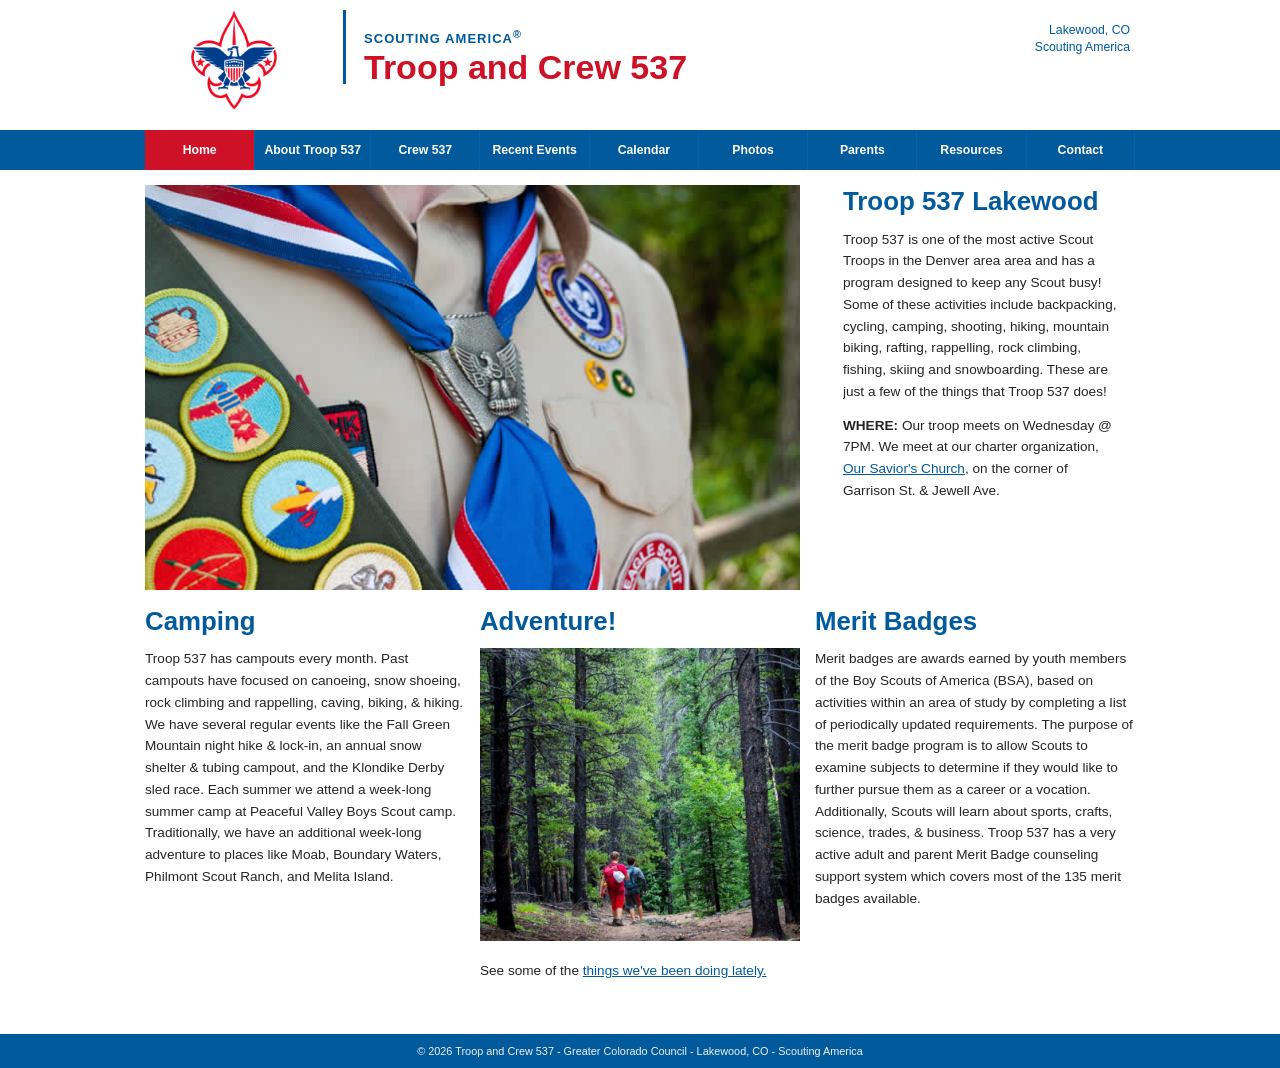
<file: docs/index.html>
<!DOCTYPE html>
<html lang="en">
<head>
  <meta charset="UTF-8">
  <meta name="viewport" content="width=device-width, initial-scale=1.0">
  <meta name="description" content="Troop and Crew 537 is one of the most active Scout troops in the Denver area, based in Lakewood, CO. We meet Wednesdays at 7PM. Join us for camping, backpacking, rock climbing, and more!">
  <title>Troop and Crew 537 | Lakewood, CO</title>
  <link rel="icon" href="favicon.ico">
  <link rel="stylesheet" href="style.css">
</head>
<body>

<div id="page-header-placeholder"></div>
<div id="main-navigation-placeholder"></div>

<div id="wrapper">
  <div id="front-pic">
    <img id="front-image" src="images/front-pic.jpg" alt="Boy Scouts of America">
  </div>

  <div id="content">
    <h1>Troop 537 Lakewood</h1>
    <p>Troop 537 is one of the most active Scout Troops in the Denver area area and has a program designed to keep any Scout busy! Some of these activities include backpacking, cycling, camping, shooting, hiking, mountain biking, rafting, rappelling, rock climbing, fishing, skiing and snowboarding. These are just a few of the things that Troop 537 does!</p>
    <p><strong>WHERE:</strong> Our troop meets on Wednesday @ 7PM. We meet at our charter organization, <a href="https://www.google.com/maps/place/Our+Saviour's+Corner+of+Hope/@39.6816702,-105.1033748,17z" target="_blank">Our Savior's Church</a>, on the corner of Garrison St. &amp; Jewell Ave.</p>
  </div>

  <div id="sidebar">
    <div class="widget">
      <img src="images/IMG_0883-300x234.jpg" alt="">
    </div>
    <div class="widget">
      <form class="search-form" action="#" method="get">
        <input type="search" placeholder="Search for:">
      </form>
    </div>
    <div class="widget">
      <img class="prepared-img" src="images/prepared_standard_rev.gif" alt="Do Your Best!">
    </div>
  </div>

  <div id="front-bottom">
    <div class="content-third">
      <h1>Camping</h1>
      <p>Troop 537 has campouts every month. Past campouts have focused on canoeing, snow shoeing, rock climbing and rappelling, caving, biking, &amp; hiking. We have several regular events like the Fall Green Mountain night hike &amp; lock-in, an annual snow shelter &amp; tubing campout, and the Klondike Derby sled race. Each summer we attend a week-long summer camp at Peaceful Valley Boys Scout camp. Traditionally, we have an additional week-long adventure to places like Moab, Boundary Waters, Philmont Scout Ranch, and Melita Island.</p>
    </div>

    <div class="content-third">
      <h1>Adventure!</h1>
      <p><a href="recent-events.html"><img src="images/adventure.jpg" alt="Adventure"></a></p>
      <p>See some of the <a href="recent-events.html">things we've been doing lately.</a></p>
    </div>

    <div class="content-third">
      <h1>Merit Badges</h1>
      <p>Merit badges are awards earned by youth members of the Boy Scouts of America (BSA), based on activities within an area of study by completing a list of periodically updated requirements. The purpose of the merit badge program is to allow Scouts to examine subjects to determine if they would like to further pursue them as a career or a vocation. Additionally, Scouts will learn about sports, crafts, science, trades, &amp; business. Troop 537 has a very active adult and parent Merit Badge counseling support system which covers most of the 135 merit badges available.</p>
    </div>
  </div>
</div>

<div id="footer-placeholder"></div>

<script src="includes/site.js"></script>
<script type="application/ld+json">
{
  "@context": "https://schema.org",
  "@type": "SportsClub",
  "name": "Troop and Crew 537",
  "description": "One of the most active Scout troops in the Denver area, offering camping, backpacking, rock climbing, high adventure trips, and more.",
  "url": "https://troop537.com",
  "logo": "https://troop537.com/images/Boy-Scout-Logo.png",
  "address": {
    "@type": "PostalAddress",
    "streetAddress": "1975 S. Garrison St.",
    "addressLocality": "Lakewood",
    "addressRegion": "CO",
    "postalCode": "80227",
    "addressCountry": "US"
  },
  "geo": {
    "@type": "GeoCoordinates",
    "latitude": 39.6816702,
    "longitude": -105.1033748
  },
  "memberOf": {
    "@type": "Organization",
    "name": "Scouting America",
    "url": "https://www.scouting.org"
  }
}
</script>
</body>
</html>
</file>
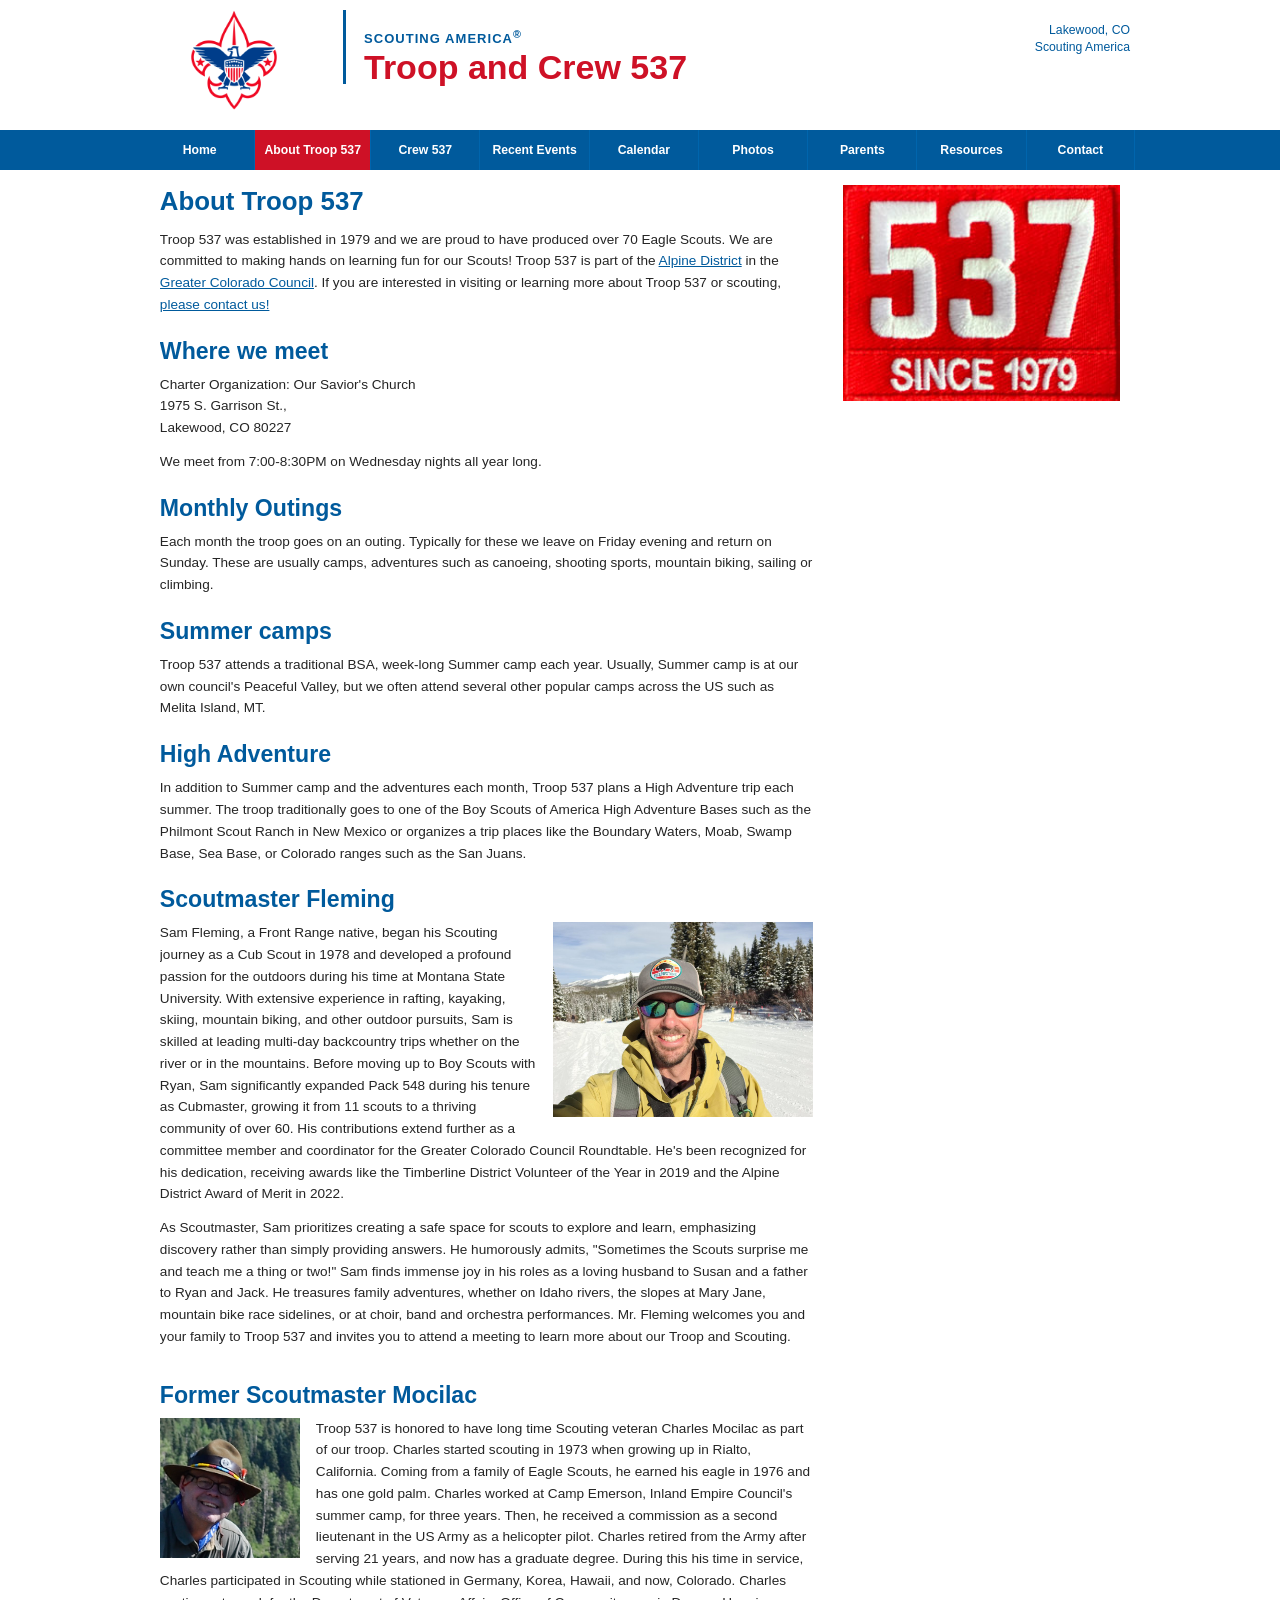
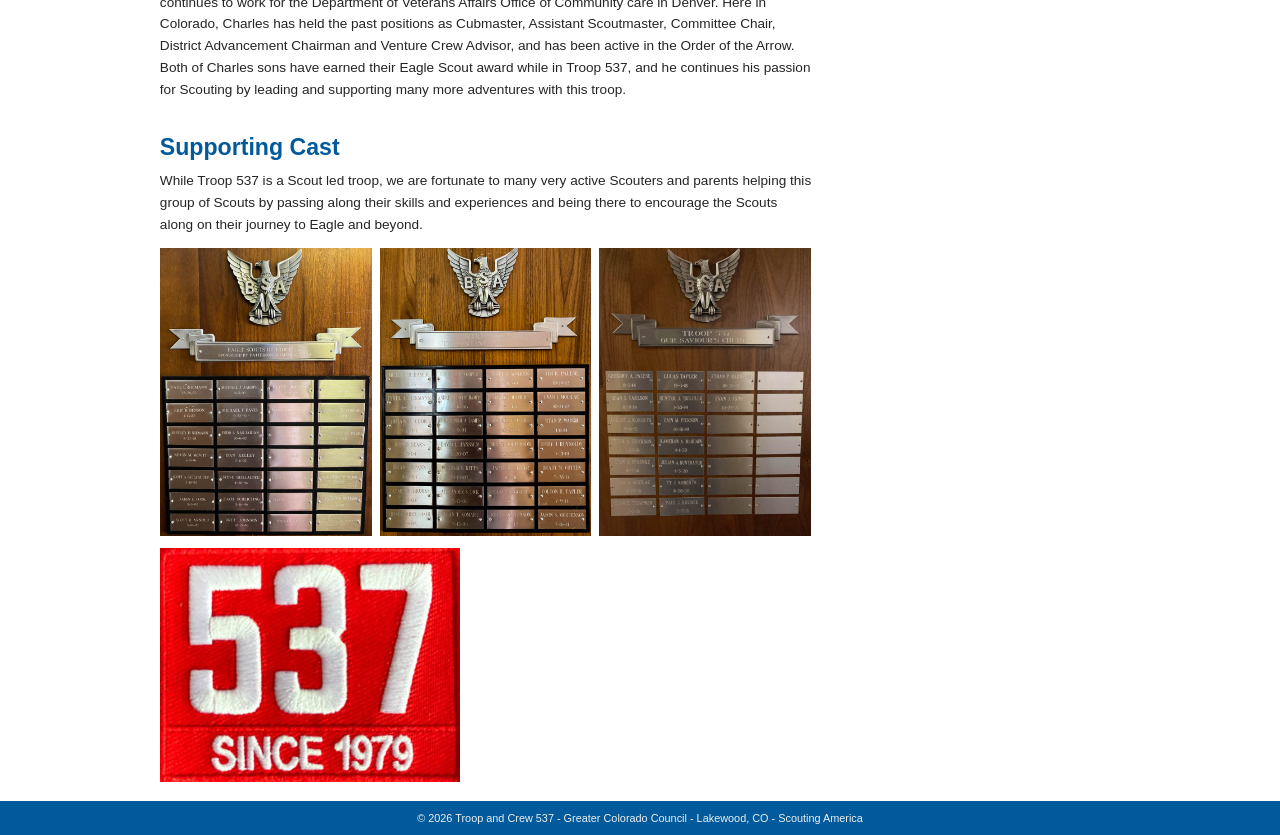
<file: docs/about.html>
<!DOCTYPE html>
<html lang="en">
<head>
  <meta charset="UTF-8">
  <meta name="viewport" content="width=device-width, initial-scale=1.0">
  <meta name="description" content="Learn about Troop 537 Lakewood — established 1979 with over 70 Eagle Scouts, monthly campouts, summer camp, and high adventure trips led by Scoutmaster Sam Fleming.">
  <title>About Troop 537 | Troop and Crew 537 | Lakewood, CO</title>
  <link rel="icon" href="favicon.ico">
  <link rel="stylesheet" href="style.css">
</head>
<body>

<div id="page-header-placeholder"></div>
<div id="main-navigation-placeholder"></div>

<div id="wrapper">
  <div id="content">

    <h1>About Troop 537</h1>
    <p>Troop 537 was established in 1979 and we are proud to have produced over 70 Eagle Scouts. We are committed to making hands on learning fun for our Scouts! Troop 537 is part of the <a href="https://scoutingcolorado.org/districts/alpine/" target="_blank">Alpine District</a> in the <a href="https://scoutingcolorado.org/" target="_blank">Greater Colorado Council</a>. If you are interested in visiting or learning more about Troop 537 or scouting, <a href="contact.html">please contact us!</a></p>

    <h2>Where we meet</h2>
    <p>Charter Organization: Our Savior's Church<br>
    1975 S. Garrison St.,<br>
    Lakewood, CO 80227</p>
    <p>We meet from 7:00-8:30PM on Wednesday nights all year long.</p>

    <h2>Monthly Outings</h2>
    <p>Each month the troop goes on an outing. Typically for these we leave on Friday evening and return on Sunday. These are usually camps, adventures such as canoeing, shooting sports, mountain biking, sailing or climbing.</p>

    <h2>Summer camps</h2>
    <p>Troop 537 attends a traditional BSA, week-long Summer camp each year. Usually, Summer camp is at our own council's Peaceful Valley, but we often attend several other popular camps across the US such as Melita Island, MT.</p>

    <h2>High Adventure</h2>
    <p>In addition to Summer camp and the adventures each month, Troop 537 plans a High Adventure trip each summer. The troop traditionally goes to one of the Boy Scouts of America High Adventure Bases such as the Philmont Scout Ranch in New Mexico or organizes a trip places like the Boundary Waters, Moab, Swamp Base, Sea Base, or Colorado ranges such as the San Juans.</p>

    <h2>Scoutmaster Fleming</h2>
    <div class="clearfix">
      <img class="scoutmaster-photo" src="images/Headshot-1024x768.jpg" alt="Scoutmaster Fleming">
      <p>Sam Fleming, a Front Range native, began his Scouting journey as a Cub Scout in 1978 and developed a profound passion for the outdoors during his time at Montana State University. With extensive experience in rafting, kayaking, skiing, mountain biking, and other outdoor pursuits, Sam is skilled at leading multi-day backcountry trips whether on the river or in the mountains. Before moving up to Boy Scouts with Ryan, Sam significantly expanded Pack 548 during his tenure as Cubmaster, growing it from 11 scouts to a thriving community of over 60. His contributions extend further as a committee member and coordinator for the Greater Colorado Council Roundtable. He's been recognized for his dedication, receiving awards like the Timberline District Volunteer of the Year in 2019 and the Alpine District Award of Merit in 2022.</p>
      <p>As Scoutmaster, Sam prioritizes creating a safe space for scouts to explore and learn, emphasizing discovery rather than simply providing answers. He humorously admits, "Sometimes the Scouts surprise me and teach me a thing or two!" Sam finds immense joy in his roles as a loving husband to Susan and a father to Ryan and Jack. He treasures family adventures, whether on Idaho rivers, the slopes at Mary Jane, mountain bike race sidelines, or at choir, band and orchestra performances. Mr. Fleming welcomes you and your family to Troop 537 and invites you to attend a meeting to learn more about our Troop and Scouting.</p>
    </div>

    <h2>Former Scoutmaster Mocilac</h2>
    <div class="clearfix">
      <img class="former-sm-photo" src="images/Charles.png" alt="Troop 537 Scoutmaster, Charles Mocilac">
      <p>Troop 537 is honored to have long time Scouting veteran Charles Mocilac as part of our troop. Charles started scouting in 1973 when growing up in Rialto, California. Coming from a family of Eagle Scouts, he earned his eagle in 1976 and has one gold palm. Charles worked at Camp Emerson, Inland Empire Council's summer camp, for three years. Then, he received a commission as a second lieutenant in the US Army as a helicopter pilot. Charles retired from the Army after serving 21 years, and now has a graduate degree. During this his time in service, Charles participated in Scouting while stationed in Germany, Korea, Hawaii, and now, Colorado. Charles continues to work for the Department of Veterans Affairs Office of Community care in Denver. Here in Colorado, Charles has held the past positions as Cubmaster, Assistant Scoutmaster, Committee Chair, District Advancement Chairman and Venture Crew Advisor, and has been active in the Order of the Arrow. Both of Charles sons have earned their Eagle Scout award while in Troop 537, and he continues his passion for Scouting by leading and supporting many more adventures with this troop.</p>
    </div>

    <h2>Supporting Cast</h2>
    <p>While Troop 537 is a Scout led troop, we are fortunate to many very active Scouters and parents helping this group of Scouts by passing along their skills and experiences and being there to encourage the Scouts along on their journey to Eagle and beyond.</p>
    <div class="supporting-photos">
      <img src="images/IMG_0876-754x1024.jpg" alt="">
      <img src="images/image1-753x1024.jpg" alt="">
      <img src="images/IMG_1264-752x1024.jpg" alt="">
    </div>
    <p><img src="images/IMG_0883-300x234.jpg" alt="" style="max-width:300px;"></p>

  </div>

  <div id="sidebar">
    <div class="widget">
      <img src="images/IMG_0883-300x234.jpg" alt="">
    </div>
  </div>

</div>

<div id="footer-placeholder"></div>

<script src="includes/site.js"></script>
</body>
</html>
</file>
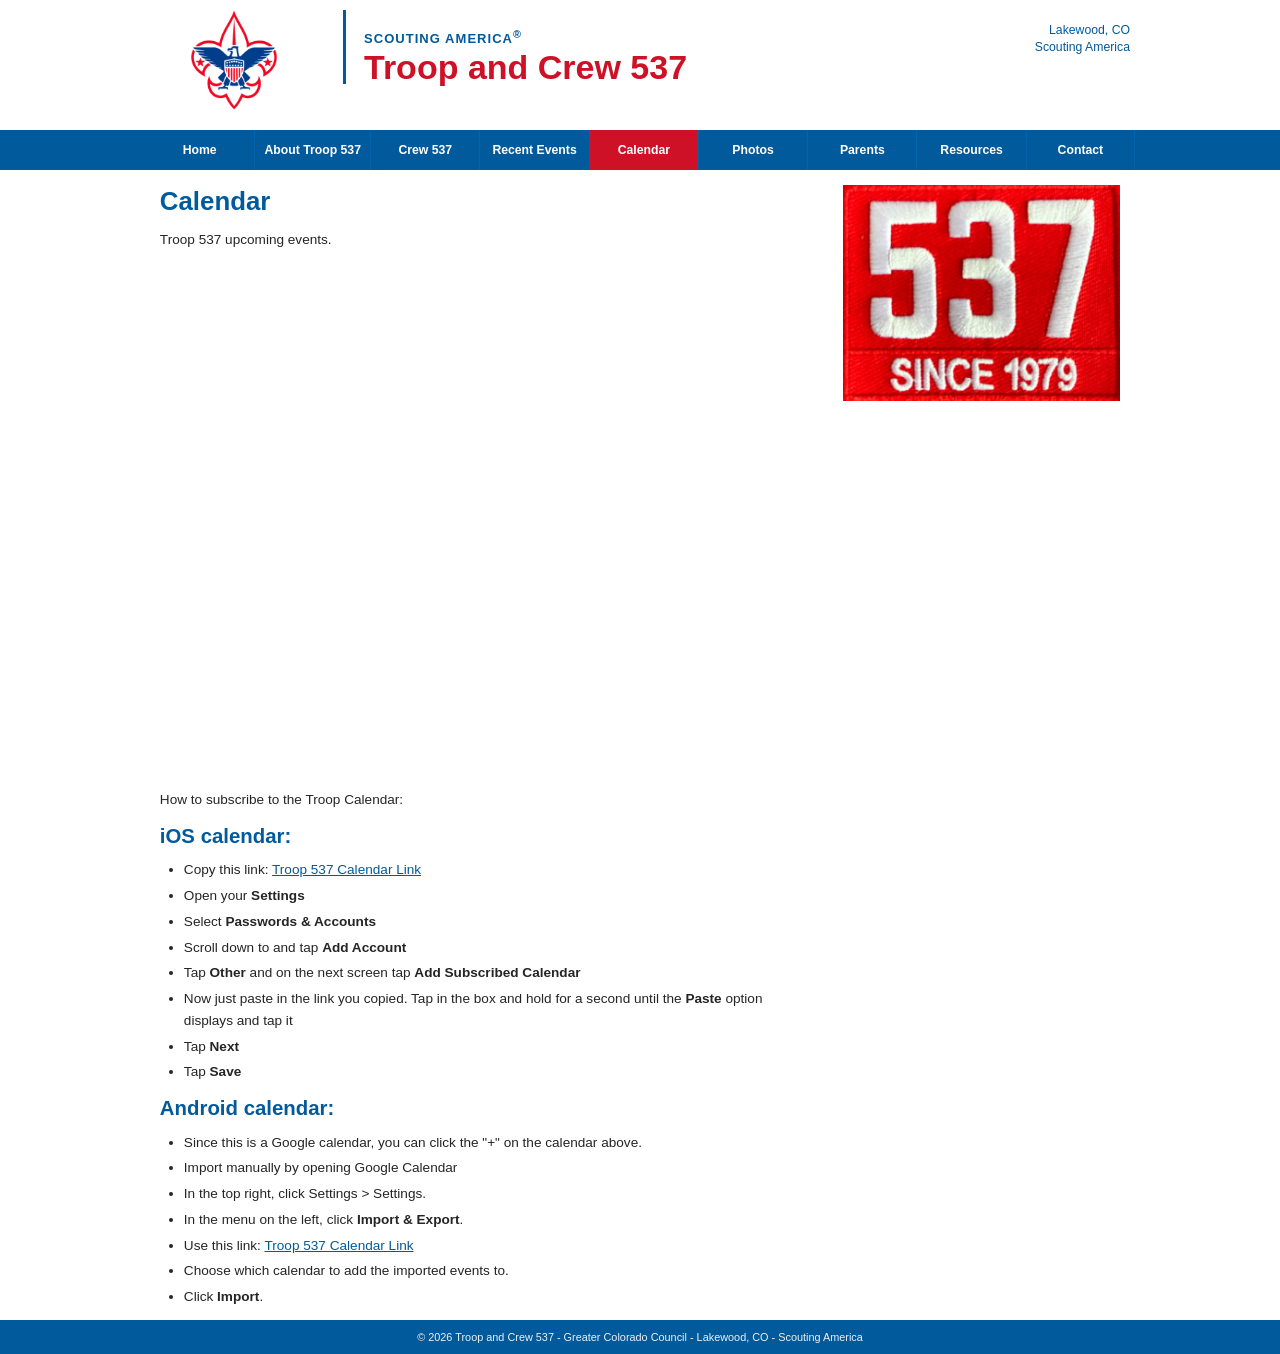
<file: docs/calendar.html>
<!DOCTYPE html>
<html lang="en">
<head>
  <meta charset="UTF-8">
  <meta name="viewport" content="width=device-width, initial-scale=1.0">
  <meta name="description" content="View upcoming events for Troop and Crew 537 in Lakewood, CO. Subscribe to our Google Calendar to stay up to date on campouts and meetings.">
  <title>Calendar | Troop and Crew 537 | Lakewood, CO</title>
  <link rel="icon" href="favicon.ico">
  <link rel="stylesheet" href="style.css">
</head>
<body>

<div id="page-header-placeholder"></div>
<div id="main-navigation-placeholder"></div>

<div id="wrapper">
  <div id="content">

    <h1>Calendar</h1>
    <p>Troop 537 upcoming events.</p>

    <div class="calendar-embed">
      <iframe src="https://calendar.google.com/calendar/embed?src=brl50k6ukvqdpnboaugkdv7lualhe5f4%40import.calendar.google.com&ctz=America%2FDenver" style="border:0" width="100%" height="500" frameborder="0" scrolling="no"></iframe>
    </div>

    <p>How to subscribe to the Troop Calendar:</p>

    <h3>iOS calendar:</h3>
    <ul>
      <li>Copy this link: <a href="https://calendar.google.com/calendar/ical/brl50k6ukvqdpnboaugkdv7lualhe5f4%40import.calendar.google.com/public/basic.ics">Troop 537 Calendar Link</a></li>
      <li>Open your <strong>Settings</strong></li>
      <li>Select <strong>Passwords &amp; Accounts</strong></li>
      <li>Scroll down to and tap <strong>Add Account</strong></li>
      <li>Tap <strong>Other</strong> and on the next screen tap <strong>Add Subscribed Calendar</strong></li>
      <li>Now just paste in the link you copied. Tap in the box and hold for a second until the <strong>Paste</strong> option displays and tap it</li>
      <li>Tap <strong>Next</strong></li>
      <li>Tap <strong>Save</strong></li>
    </ul>

    <h3>Android calendar:</h3>
    <ul>
      <li>Since this is a Google calendar, you can click the "+" on the calendar above.</li>
      <li>Import manually by opening Google Calendar</li>
      <li>In the top right, click Settings &gt; Settings.</li>
      <li>In the menu on the left, click <strong>Import &amp; Export</strong>.</li>
      <li>Use this link: <a href="https://calendar.google.com/calendar/ical/brl50k6ukvqdpnboaugkdv7lualhe5f4%40import.calendar.google.com/public/basic.ics">Troop 537 Calendar Link</a></li>
      <li>Choose which calendar to add the imported events to.</li>
      <li>Click <strong>Import</strong>.</li>
    </ul>

  </div>

  <div id="sidebar">
    <div class="widget">
      <img src="images/IMG_0883-300x234.jpg" alt="">
    </div>
  </div>

</div>

<div id="footer-placeholder"></div>

<script src="includes/site.js"></script>
</body>
</html>
</file>
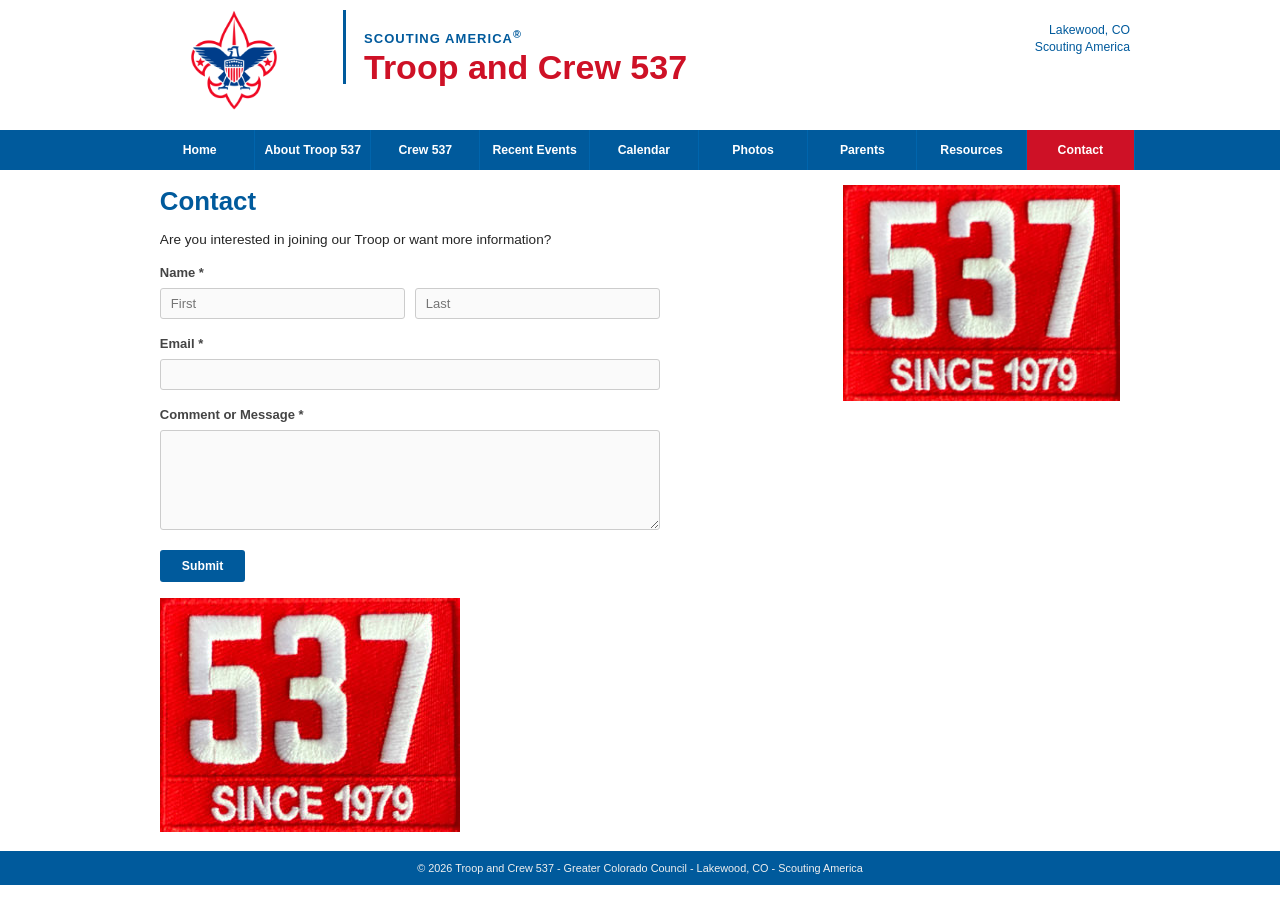
<file: docs/contact.html>
<!DOCTYPE html>
<html lang="en">
<head>
  <meta charset="UTF-8">
  <meta name="viewport" content="width=device-width, initial-scale=1.0">
  <meta name="description" content="Contact Troop and Crew 537 in Lakewood, CO. Interested in joining or have questions about Scouting? Send us a message and we'll get back to you.">
  <title>Contact | Troop and Crew 537 | Lakewood, CO</title>
  <link rel="icon" href="favicon.ico">
  <link rel="stylesheet" href="style.css">
</head>
<body>

<div id="page-header-placeholder"></div>
<div id="main-navigation-placeholder"></div>



<div id="wrapper">
  <div id="content">

    <h1>Contact</h1>
    <p>Are you interested in joining our Troop or want more information?</p>
    <div class="contact-form">
      <form action="https://formspree.io/f/xyknkqdd" method="POST">
        <div class="field-row">
          <label>Name *</label>
          <div class="name-row">
            <div>
              <input type="text" name="first_name" placeholder="First" required>
            </div>
            <div>
              <input type="text" name="last_name" placeholder="Last" required>
            </div>
          </div>
        </div>
        <div class="field-row">
          <label>Email *</label>
          <input type="email" name="email" required>
        </div>
        <div class="field-row">
          <label>Comment or Message *</label>
          <textarea name="message" required></textarea>
        </div>
        <div class="field-row">
          <button type="submit" class="submit-btn">Submit</button>
        </div>
      </form>
    </div>
    <p style="margin-top:16px;"><img src="images/IMG_0883-300x234.jpg" alt="" style="max-width:300px;"></p>

  </div>

<div id="sidebar">
  <div class="widget">
    <img src="images/IMG_0883-300x234.jpg" alt="">
  </div>
</div>

</div>


<div id="footer-placeholder"></div>

<script src="includes/site.js"></script>
</body>
</html>
</file>
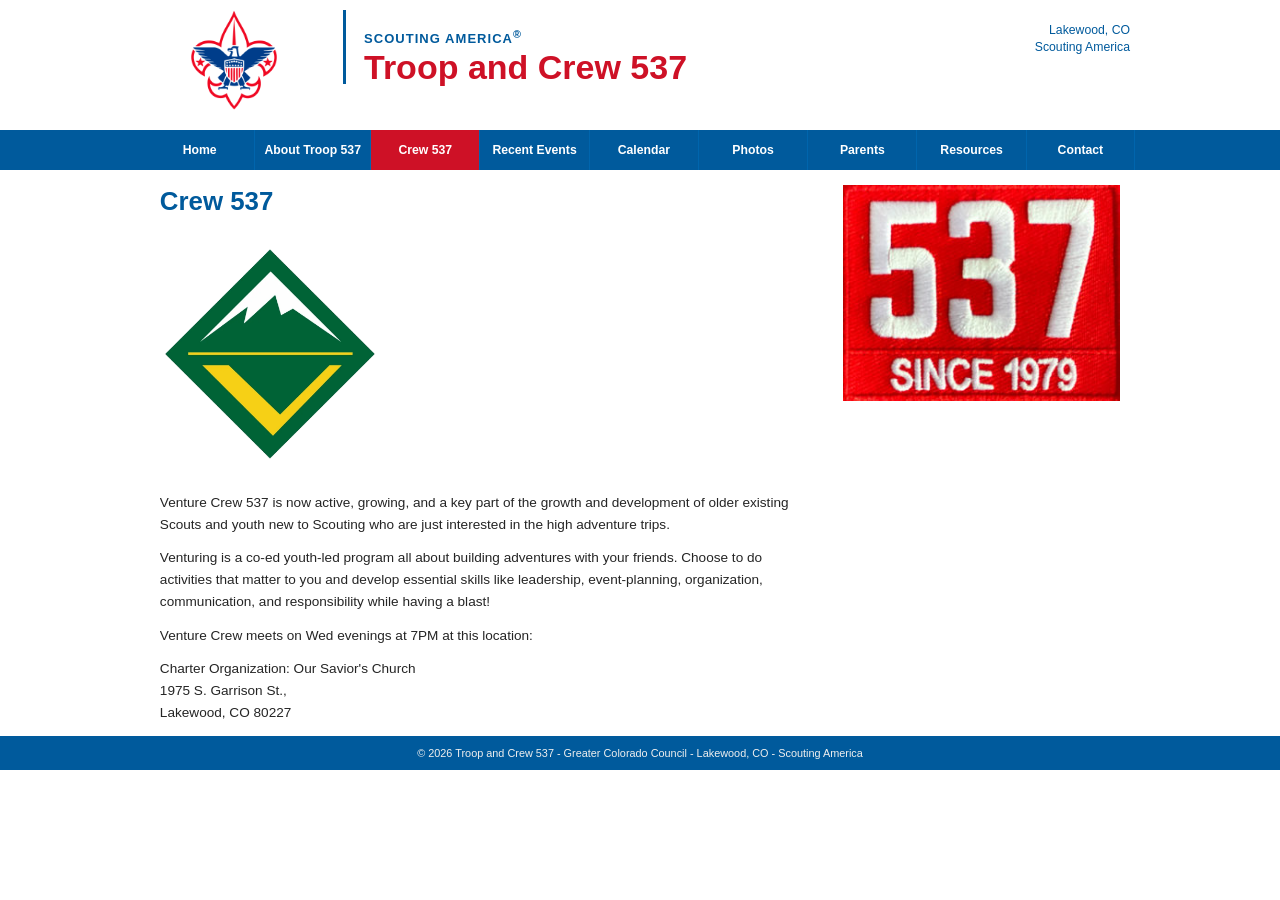
<file: docs/crew.html>
<!DOCTYPE html>
<html lang="en">
<head>
  <meta charset="UTF-8">
  <meta name="viewport" content="width=device-width, initial-scale=1.0">
  <meta name="description" content="Venture Crew 537 is a co-ed, youth-led high adventure program in Lakewood, CO open to youth ages 14–20. Meets Wednesdays at 7PM at Our Savior's Church.">
  <title>Crew 537 | Troop and Crew 537 | Lakewood, CO</title>
  <link rel="icon" href="favicon.ico">
  <link rel="stylesheet" href="style.css">
</head>
<body>

<div id="page-header-placeholder"></div>
<div id="main-navigation-placeholder"></div>

<div id="wrapper">
  <div id="content">

    <h1>Crew 537</h1>
    <img class="crew-logo" src="images/venture-crew-logo.png" alt="Venture Crew">
    <p>Venture Crew 537 is now active, growing, and a key part of the growth and development of older existing Scouts and youth new to Scouting who are just interested in the high adventure trips.</p>
    <p>Venturing is a co-ed youth-led program all about building adventures with your friends. Choose to do activities that matter to you and develop essential skills like leadership, event-planning, organization, communication, and responsibility while having a blast!</p>
    <p>Venture Crew meets on Wed evenings at 7PM at this location:</p>
    <p>Charter Organization: Our Savior's Church<br>
    1975 S. Garrison St.,<br>
    Lakewood, CO 80227</p>

  </div>

  <div id="sidebar">
    <div class="widget">
      <img src="images/IMG_0883-300x234.jpg" alt="">
    </div>
  </div>

</div>

<div id="footer-placeholder"></div>

<script src="includes/site.js"></script>
</body>
</html>
</file>
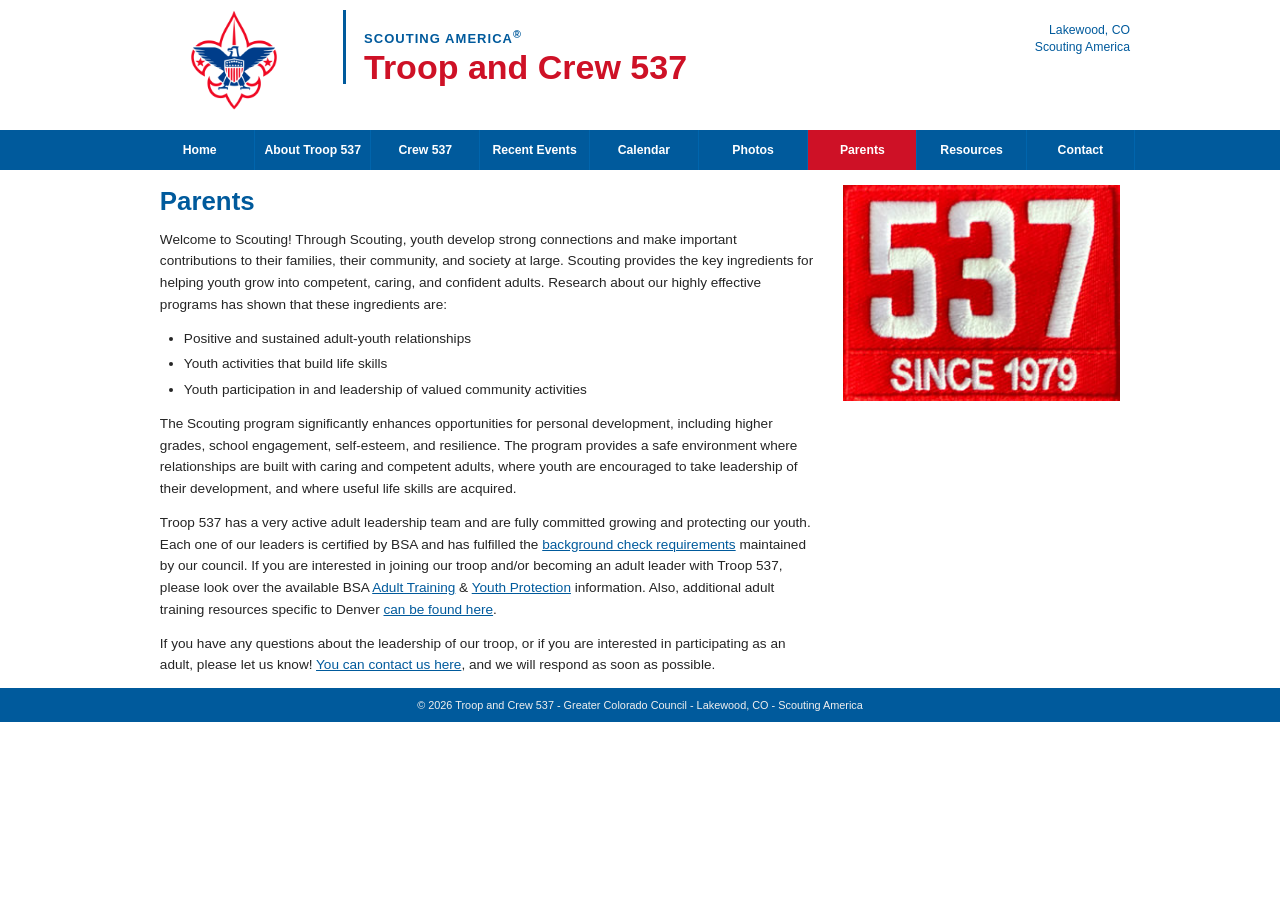
<file: docs/parents.html>
<!DOCTYPE html>
<html lang="en">
<head>
  <meta charset="UTF-8">
  <meta name="viewport" content="width=device-width, initial-scale=1.0">
  <meta name="description" content="Information for parents of Troop 537 scouts in Lakewood, CO. Learn about our certified adult leaders, youth protection training, and how to get involved.">
  <title>Parents | Troop and Crew 537 | Lakewood, CO</title>
  <link rel="icon" href="favicon.ico">
  <link rel="stylesheet" href="style.css">
</head>
<body>

<div id="page-header-placeholder"></div>
<div id="main-navigation-placeholder"></div>



<div id="wrapper">
  <div id="content">

    <h1>Parents</h1>
    <p>Welcome to Scouting! Through Scouting, youth develop strong connections and make important contributions to their families, their community, and society at large. Scouting provides the key ingredients for helping youth grow into competent, caring, and confident adults. Research about our highly effective programs has shown that these ingredients are:</p>
    <ul>
      <li>Positive and sustained adult-youth relationships</li>
      <li>Youth activities that build life skills</li>
      <li>Youth participation in and leadership of valued community activities</li>
    </ul>
    <p>The Scouting program significantly enhances opportunities for personal development, including higher grades, school engagement, self-esteem, and resilience. The program provides a safe environment where relationships are built with caring and competent adults, where youth are encouraged to take leadership of their development, and where useful life skills are acquired.</p>
    <p>Troop 537 has a very active adult leadership team and are fully committed growing and protecting our youth. Each one of our leaders is certified by BSA and has fulfilled the <a href="https://www.denverboyscouts.org/resources/other-useful-resources/background-check-requirements/" target="_blank">background check requirements</a> maintained by our council. If you are interested in joining our troop and/or becoming an adult leader with Troop 537, please look over the available BSA <a href="https://www.scouting.org/training/adult/" target="_blank">Adult Training</a> &amp; <a href="https://www.scouting.org/training/youth-protection/" target="_blank">Youth Protection</a> information. Also, additional adult training resources specific to Denver <a href="https://www.denverboyscouts.org/resources/adult-training-programs/" target="_blank">can be found here</a>.</p>
    <p>If you have any questions about the leadership of our troop, or if you are interested in participating as an adult, please let us know! <a href="contact.html">You can contact us here</a>, and we will respond as soon as possible.</p>

  </div>

<div id="sidebar">
  <div class="widget">
    <img src="images/IMG_0883-300x234.jpg" alt="">
  </div>
</div>

</div>


<div id="footer-placeholder"></div>

<script src="includes/site.js"></script>
</body>
</html>
</file>
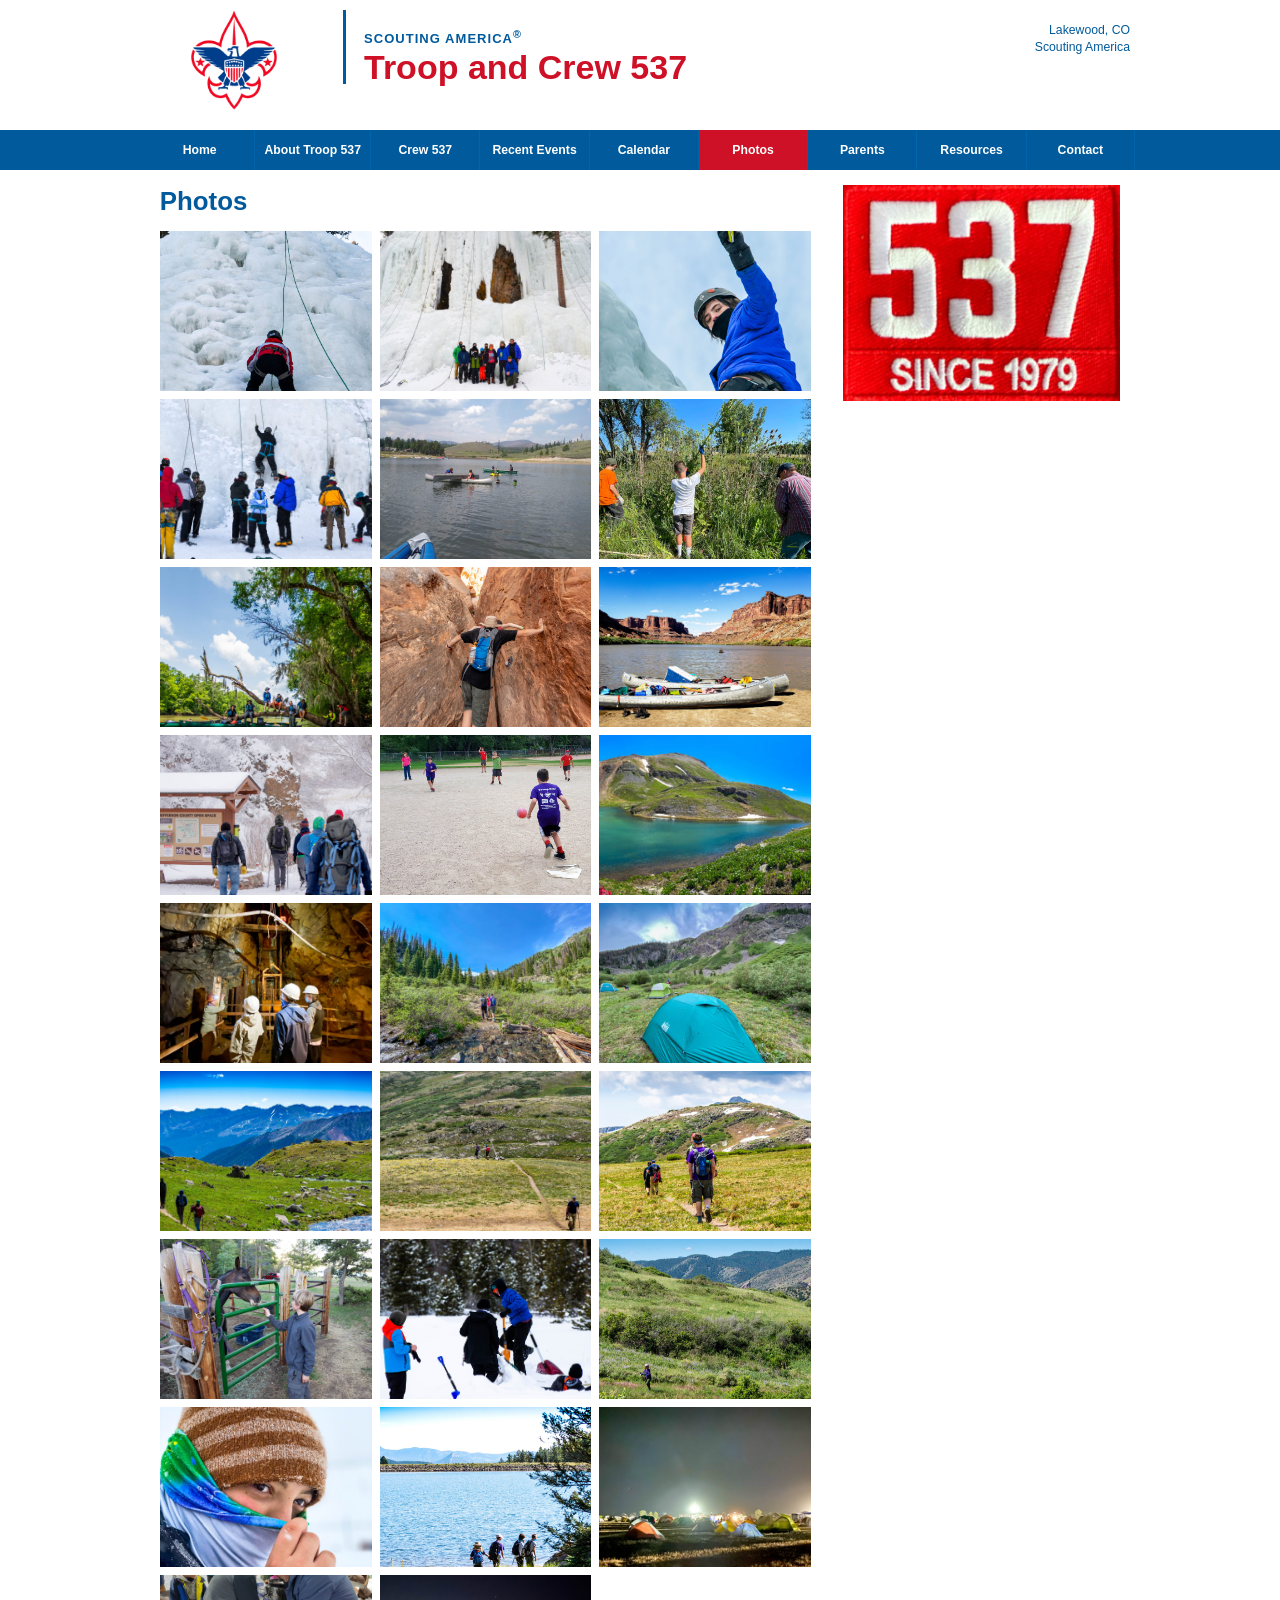
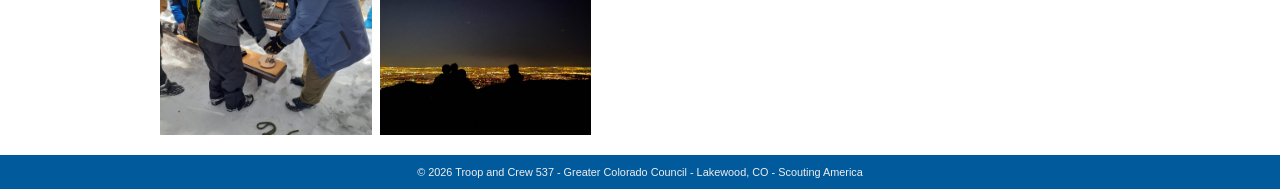
<file: docs/photos.html>
<!DOCTYPE html>
<html lang="en">
<head>
  <meta charset="UTF-8">
  <meta name="viewport" content="width=device-width, initial-scale=1.0">
  <meta name="description" content="Photos from Troop and Crew 537 outings and adventures in Lakewood, CO — camping, backpacking, climbing, canoeing, and more.">
  <title>Photos | Troop and Crew 537 | Lakewood, CO</title>
  <link rel="icon" href="favicon.ico">
  <link rel="stylesheet" href="style.css">
</head>
<body>

<div id="page-header-placeholder"></div>
<div id="main-navigation-placeholder"></div>



<div id="wrapper">
  <div id="content">

    <h1>Photos</h1>
    <div class="photo-gallery">
      <img src="images/Photos/DSC_0130-683x1024.jpg" alt="">
      <img src="images/Photos/DSC_0326-1024x721.jpg" alt="">
      <img src="images/Photos/DSC_0298-683x1024.jpg" alt="">
      <img src="images/Photos/DSC_0165-1024x658.jpg" alt="">
      <img src="images/Photos/canoe-skills-1024x576.jpg" alt="">
      <img src="images/Photos/IMG_0398-1024x554.jpg" alt="">
      <img src="images/Photos/DSC_8632-1024x902.jpg" alt="">
      <img src="images/Photos/DSC_1977-1024x523.jpg" alt="">
      <img src="images/Photos/20190716_170245-scaled.jpg" alt="">
      <img src="images/Photos/DSC_8899-1024x765.jpg" alt="">
      <img src="images/Photos/20190807_194414-1024x581.jpg" alt="">
      <img src="images/Photos/IMG_1248-1024x227.jpg" alt="">
      <img src="images/Photos/IMG_1301-1024x768.jpg" alt="">
      <img src="images/Photos/IMG_0956-1024x768.jpg" alt="">
      <img src="images/Photos/IMG_0906-1024x768.jpg" alt="">
      <img src="images/Photos/DSC_5757-1024x683.jpg" alt="">
      <img src="images/Photos/DSC_5387-1024x683.jpg" alt="">
      <img src="images/Photos/DSC_5494-1024x498.jpg" alt="">
      <img src="images/Photos/20190817_185306-1024x768.jpg" alt="">
      <img src="images/Photos/DSC_3734-1-1024x683.jpg" alt="">
      <img src="images/Photos/DSC_4683-1024x580.jpg" alt="">
      <img src="images/Photos/IMG_E0674-1020x1024.jpg" alt="">
      <img src="images/Photos/DSC_6110-1024x612.jpg" alt="">
      <img src="images/Photos/IMG_0059-1024x447.jpg" alt="">
      <img src="images/Photos/20200229_130844_resized-1024x768.jpg" alt="">
      <img src="images/Photos/IMG_1851-2-1024x742.jpg" alt="">
    </div>

  </div>

<div id="sidebar">
  <div class="widget">
    <img src="images/IMG_0883-300x234.jpg" alt="">
  </div>
</div>

</div>


<div id="footer-placeholder"></div>

<script src="includes/site.js"></script>
</body>
</html>
</file>
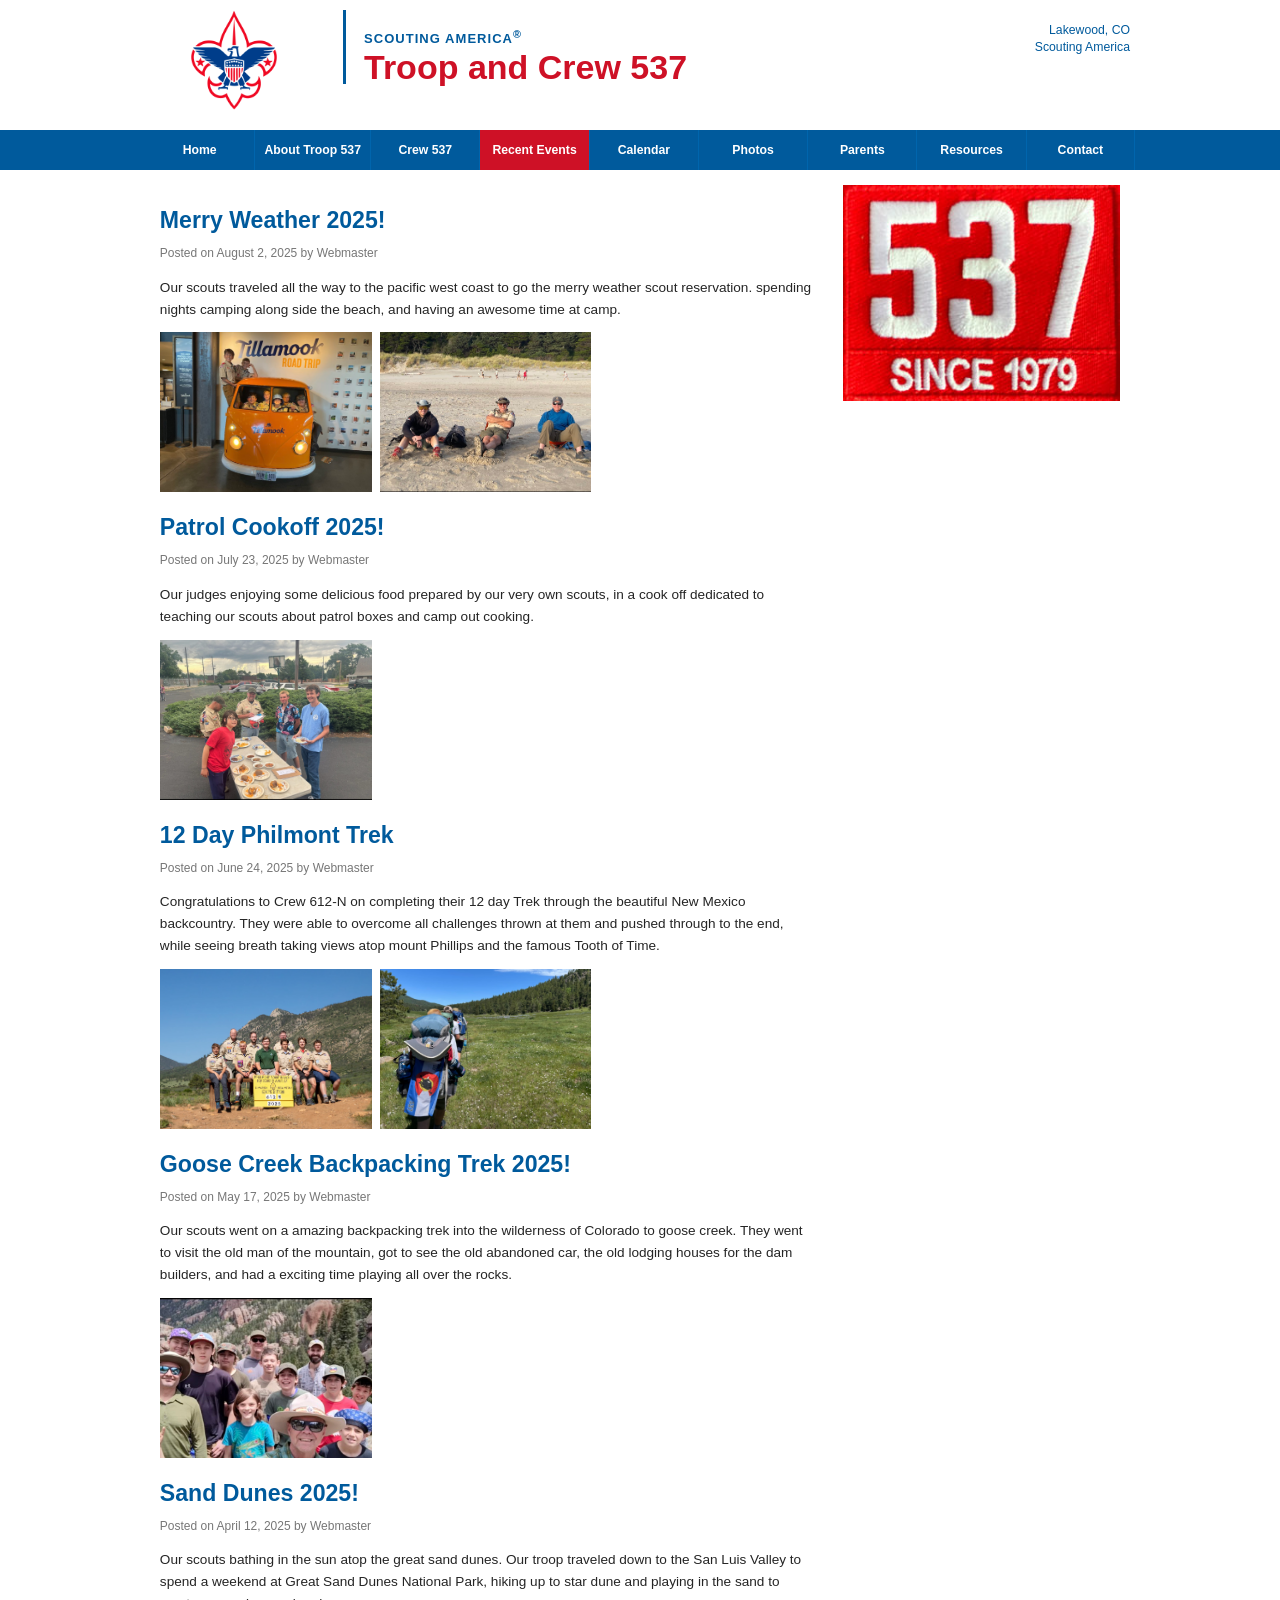
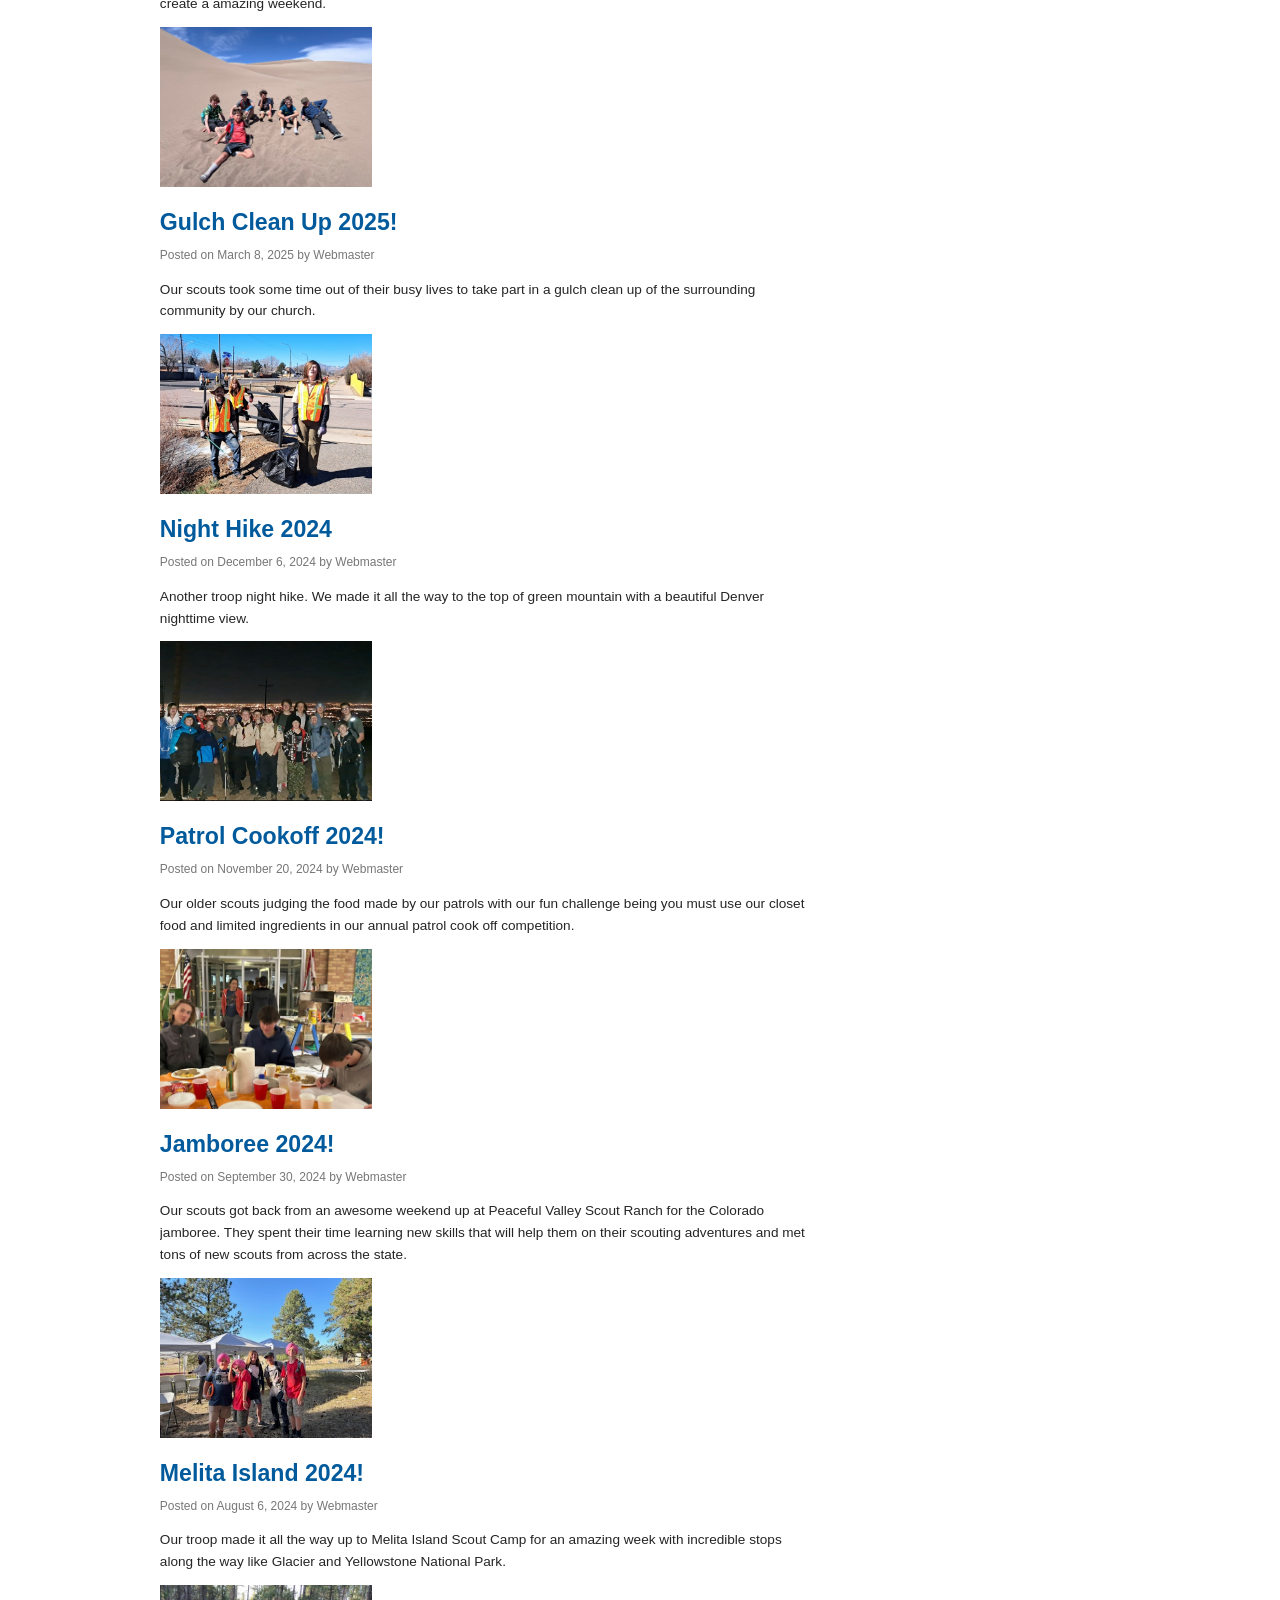
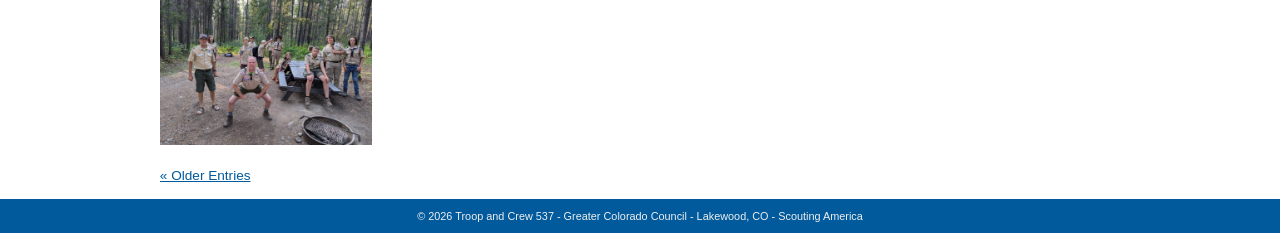
<file: docs/recent-events.html>
<!DOCTYPE html>
<html lang="en">
<head>
  <meta charset="UTF-8">
  <meta name="viewport" content="width=device-width, initial-scale=1.0">
  <meta name="description" content="See the latest adventures from Troop and Crew 537 — backpacking, Philmont, Great Sand Dunes, canoeing, night hikes, and more from Lakewood, CO scouts.">
  <title>Recent Events | Troop and Crew 537 | Lakewood, CO</title>
  <link rel="icon" href="favicon.ico">
  <link rel="stylesheet" href="style.css">
</head>
<body>

<div id="page-header-placeholder"></div>
<div id="main-navigation-placeholder"></div>

<div id="wrapper">
  <div id="content">

    <!-- ═══════════════════════════════════════════════════
         TO ADD A NEW EVENT: Copy one block below, paste it
         at the top, and update the title, date, description,
         and image filename(s). Add images to images/Events/.
         ═══════════════════════════════════════════════════ -->

    <h2><a href="#">Merry Weather 2025!</a></h2>
    <p class="post-meta">Posted on August 2, 2025 by Webmaster</p>
    <p>Our scouts traveled all the way to the pacific west coast to go the merry weather scout reservation. spending nights camping along side the beach, and having an awesome time at camp.</p>
    <div class="photo-gallery">
      <img src="images/Events/IMG_E5952-1024x745.jpg" alt="">
      <img src="images/Events/IMG_E5953-2-1024x763.jpg" alt="">
    </div>

    <h2><a href="#">Patrol Cookoff 2025!</a></h2>
    <p class="post-meta">Posted on July 23, 2025 by Webmaster</p>
    <p>Our judges enjoying some delicious food prepared by our very own scouts, in a cook off dedicated to teaching our scouts about patrol boxes and camp out cooking.</p>
    <div class="photo-gallery">
      <img src="images/Events/IMG_E5954-1024x771.jpg" alt="">
    </div>

    <h2><a href="#">12 Day Philmont Trek</a></h2>
    <p class="post-meta">Posted on June 24, 2025 by Webmaster</p>
    <p>Congratulations to Crew 612-N on completing their 12 day Trek through the beautiful New Mexico backcountry. They were able to overcome all challenges thrown at them and pushed through to the end, while seeing breath taking views atop mount Phillips and the famous Tooth of Time.</p>
    <div class="photo-gallery">
      <img src="images/Events/CHHQ5084-1-1024x683.jpg" alt="">
      <img src="images/Events/IMG_E5951-1-1024x747.jpg" alt="">
    </div>

    <h2><a href="#">Goose Creek Backpacking Trek 2025!</a></h2>
    <p class="post-meta">Posted on May 17, 2025 by Webmaster</p>
    <p>Our scouts went on a amazing backpacking trek into the wilderness of Colorado to goose creek. They went to visit the old man of the mountain, got to see the old abandoned car, the old lodging houses for the dam builders, and had a exciting time playing all over the rocks.</p>
    <div class="photo-gallery">
      <img src="images/Events/IMG_E5950-1024x453.jpg" alt="">
    </div>

    <h2><a href="#">Sand Dunes 2025!</a></h2>
    <p class="post-meta">Posted on April 12, 2025 by Webmaster</p>
    <p>Our scouts bathing in the sun atop the great sand dunes. Our troop traveled down to the San Luis Valley to spend a weekend at Great Sand Dunes National Park, hiking up to star dune and playing in the sand to create a amazing weekend.</p>
    <div class="photo-gallery">
      <img src="images/Events/IMG_E5949-1024x754.jpg" alt="">
    </div>

    <h2><a href="#">Gulch Clean Up 2025!</a></h2>
    <p class="post-meta">Posted on March 8, 2025 by Webmaster</p>
    <p>Our scouts took some time out of their busy lives to take part in a gulch clean up of the surrounding community by our church.</p>
    <div class="photo-gallery">
      <img src="images/Events/IMG_E5947.jpg" alt="">
    </div>

    <h2><a href="#">Night Hike 2024</a></h2>
    <p class="post-meta">Posted on December 6, 2024 by Webmaster</p>
    <p>Another troop night hike. We made it all the way to the top of green mountain with a beautiful Denver nighttime view.</p>
    <div class="photo-gallery">
      <img src="images/Events/IMG_E5948.jpg" alt="">
    </div>

    <h2><a href="#">Patrol Cookoff 2024!</a></h2>
    <p class="post-meta">Posted on November 20, 2024 by Webmaster</p>
    <p>Our older scouts judging the food made by our patrols with our fun challenge being you must use our closet food and limited ingredients in our annual patrol cook off competition.</p>
    <div class="photo-gallery">
      <img src="images/Events/IMG_E5957-1024x685.jpg" alt="">
    </div>

    <h2><a href="#">Jamboree 2024!</a></h2>
    <p class="post-meta">Posted on September 30, 2024 by Webmaster</p>
    <p>Our scouts got back from an awesome weekend up at Peaceful Valley Scout Ranch for the Colorado jamboree. They spent their time learning new skills that will help them on their scouting adventures and met tons of new scouts from across the state.</p>
    <div class="photo-gallery">
      <img src="images/Events/IMG_1511.jpeg" alt="">
    </div>

    <h2><a href="#">Melita Island 2024!</a></h2>
    <p class="post-meta">Posted on August 6, 2024 by Webmaster</p>
    <p>Our troop made it all the way up to Melita Island Scout Camp for an amazing week with incredible stops along the way like Glacier and Yellowstone National Park.</p>
    <div class="photo-gallery">
      <img src="images/Events/RIQS7152-1024x771.jpg" alt="">
    </div>

    <p><a href="#">&laquo; Older Entries</a></p>

  </div>

  <div id="sidebar">
    <div class="widget">
      <img src="images/IMG_0883-300x234.jpg" alt="">
    </div>
  </div>

</div>

<div id="footer-placeholder"></div>

<script src="includes/site.js"></script>
</body>
</html>
</file>
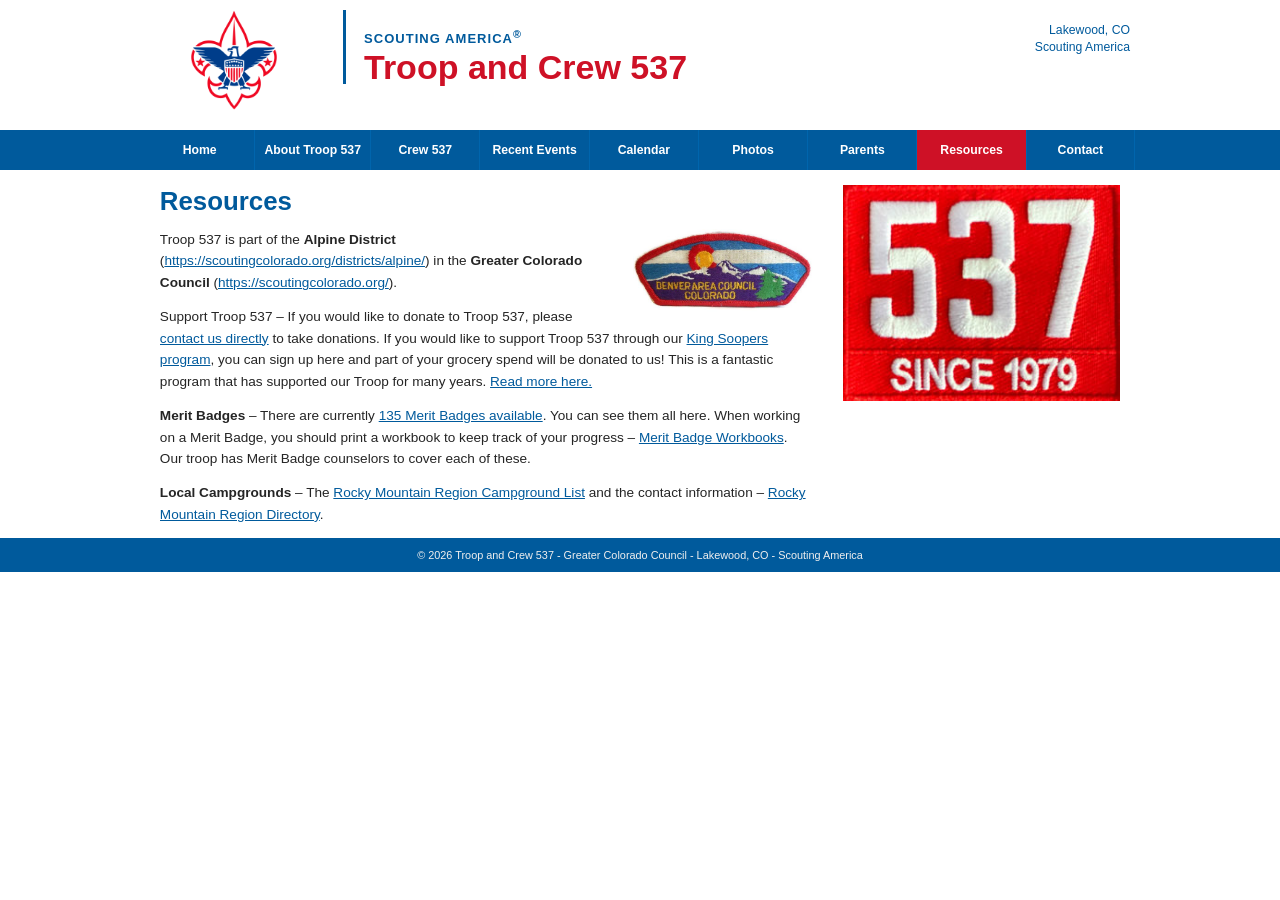
<file: docs/resources.html>
<!DOCTYPE html>
<html lang="en">
<head>
  <meta charset="UTF-8">
  <meta name="viewport" content="width=device-width, initial-scale=1.0">
  <meta name="description" content="Helpful links for Troop 537 scouts and families — merit badges, campgrounds, Greater Colorado Council, King Soopers support program, and more.">
  <title>Resources | Troop and Crew 537 | Lakewood, CO</title>
  <link rel="icon" href="favicon.ico">
  <link rel="stylesheet" href="style.css">
</head>
<body>

<div id="page-header-placeholder"></div>
<div id="main-navigation-placeholder"></div>



<div id="wrapper">
  <div id="content">

    <h1>Resources</h1>
    <div class="clearfix">
      <img class="resource-img" src="images/denver-area-coucil.jpg" alt="Denver Area Council">
      <p>Troop 537 is part of the <strong>Alpine District</strong> (<a href="https://scoutingcolorado.org/districts/alpine/" target="_blank">https://scoutingcolorado.org/districts/alpine/</a>) in the <strong>Greater Colorado Council</strong> (<a href="https://scoutingcolorado.org/" target="_blank">https://scoutingcolorado.org/</a>).</p>
      <p>Support Troop 537 – If you would like to donate to Troop 537, please <a href="contact.html">contact us directly</a> to take donations. If you would like to support Troop 537 through our <a href="King-Soopers.pdf" target="_blank">King Soopers program</a>, you can sign up here and part of your grocery spend will be donated to us! This is a fantastic program that has supported our Troop for many years. <a href="King-Soopers.pdf" target="_blank">Read more here.</a></p>
      <p><strong>Merit Badges</strong> – There are currently <a href="https://www.scouting.org/programs/scouts-bsa/advancement-and-awards/merit-badges/" target="_blank">135 Merit Badges available</a>. You can see them all here. When working on a Merit Badge, you should print a workbook to keep track of your progress – <a href="http://usscouts.org/mb/worksheets/list.asp" target="_blank">Merit Badge Workbooks</a>. Our troop has Merit Badge counselors to cover each of these.</p>
      <p><strong>Local Campgrounds</strong> – The <a href="Forest-Service-Campgrounds.pdf" target="_blank">Rocky Mountain Region Campground List</a> and the contact information – <a href="Forest-Service-Campgrounds.pdf" target="_blank">Rocky Mountain Region Directory</a>.</p>
    </div>

  </div>

<div id="sidebar">
  <div class="widget">
    <img src="images/IMG_0883-300x234.jpg" alt="">
  </div>
</div>

</div>


<div id="footer-placeholder"></div>

<script src="includes/site.js"></script>
</body>
</html>
</file>
<file: docs/style.css>
/* ======================================================
   Troop & Crew 537
   Colors: #005A9C (blue), #CE1126 (red), #252525 (text)
   ====================================================== */

* { box-sizing: border-box; margin: 0; padding: 0; }

html, body {
  margin: 0;
  padding: 0;
  border: 0;
  font-size: 100%;
  font: inherit;
  vertical-align: baseline;
}

body {
  font-family: Helvetica, Arial, sans-serif;
  font-size: 85%;
  line-height: 160%;
  color: #252525;
  background: #fff;
  width: 100%;
}

a {
  color: #005A9C;
  text-decoration: underline;
}

a:hover {
  color: #CE1126;
}

img { max-width: 100%; height: auto; }

/* ── TOP LOCATION BAR ── */
#location-bar {
  background: #005A9C;
  color: #efefef;
  font-size: 85%;
  font-family: Helvetica, Arial, sans-serif;
  padding: 8px 20px;
  text-align: center;
  letter-spacing: 0.03em;
}

/* ── HEADER / NAV ── */
header#page-header {
  max-width: 990px;
  width: 97%;
  height: 130px;
  padding: 10px 0 10px 0;
  margin: 0 auto 0 auto;
  overflow: auto;
}


#fleurdelis {
  float: left;
  width: 20%;
}

#fleurdelis img {
  height: 100px;
  width: auto;
  max-width: 100%;
  display: block;
}

#brand {
  float: left;
  width: 39%;
  padding-left: 18px;
  padding-right: 15px;
  padding-top: 18px;
  border-left: 3px solid #005A9C;
}

#site-tagline {
  font-family: Helvetica, Arial, sans-serif;
  font-size: 13px;
  font-weight: bold;
  color: #005A9C;
  text-transform: uppercase;
  letter-spacing: 0.08em;
  margin: 0 0 5px 0;
  line-height: 100%;
}

h1#site-name {
  font-family: Helvetica, Arial, sans-serif;
  font-size: 34px;
  line-height: 100%;
  margin: 0;
  padding: 0;
  white-space: nowrap;
  color: #CE1126;
  font-weight: bold;
}

#site-name a, #site-name a:visited {
  text-decoration: none;
  color: #CE1126;
}

#site-name a:hover {
  color: #CE1126;
}

#charter-box {
  float: right;
  width: 33%;
  text-align: right;
  color: #005A9C;
  padding-right: 5px;
  padding-top: 12px;
  font-size: 90%;
  line-height: 140%;
}

#charter-box a {
  color: #005A9C;
  text-decoration: none;
}

#charter-box a:hover {
  color: #CE1126;
  text-decoration: underline;
}

/* ── MAIN NAVIGATION ── */
#main-navigation {
  width: 100%;
  background-color: #005A9C;
  clear: both;
}

#main-navigation nav {
  font-size: 100%;
  max-width: 990px;
  width: 97%;
  margin: 0 auto;
  position: relative;
  z-index: 1000;
}

#main-navigation nav ul {
  list-style: none;
  margin: 0;
  padding: 0;
  display: flex;
  height: 40px;
}

#main-navigation nav ul li {
  position: relative;
  list-style: none;
  display: flex;
  align-items: stretch;
  background-color: #005A9C;
  text-align: center;
  white-space: nowrap;
  flex: 1;
}

#main-navigation nav ul li a {
  display: flex;
  align-items: center;
  justify-content: center;
  width: 100%;
  color: #ffffff;
  text-decoration: none;
  font-family: Helvetica, Arial, sans-serif;
  font-size: 90%;
  font-weight: bold;
  padding: 0 0.75em;
  border-left: 1px solid #0065AD;
  border-bottom: none;
  transition: background 0.15s;
  line-height: 100%;
}

#main-navigation nav ul li:first-child a {
  border-left: none;
}

#main-navigation nav ul li a:hover,
#main-navigation nav ul li.current a {
  background: #CE1126;
  color: #ffffff;
}

#main-navigation nav ul li:last-child a,
#main-navigation nav ul li li a {
  border-right: 1px solid #0065AD;
}

/* ── PAGE LAYOUT ── */
#wrapper {
  max-width: 990px;
  width: 97%;
  margin: 0 auto;
  padding: 15px 0 10px 0;
  background: #fff;
}

/* Default 2-column layout for non-homepage pages */
#content {
  width: 66%;
  margin: 0 1.5% 0 1.5%;
  float: left;
  overflow-x: hidden;
}

#sidebar {
  width: 28%;
  margin: 0 1.5% 0 1.4%;
  float: right;
  overflow-x: hidden;
}

/* Homepage-specific overrides */
#front-pic + #content {
  width: 28%;
  float: right;
}

#front-pic ~ #sidebar {
  display: none;
}


/* ── HERO IMAGE (homepage only) ── */
#front-pic {
  width: 66.161%;
  float: left;
  clear: left;
}

#front-image {
  width: 100%;
  height: auto;
  display: block;
}

#front-bottom {
  width: 100%;
  clear: both;
  padding-top: 15px;
  overflow-y: auto;
}

.content-third {
  width: 32.323%;
  margin-left: 1.515%;
  float: left;
  overflow-x: hidden;
}

.content-third:first-child {
  margin-left: 0%;
}

#content h1,
#front-bottom h1 {
  font-family: Helvetica, Arial, sans-serif;
  font-size: 190%;
  font-weight: bold;
  color: #005A9C;
  margin: 0 0 10px 0;
  line-height: 130%;
}

#content h2,
#front-bottom h2 {
  font-family: Helvetica, Arial, sans-serif;
  font-size: 170%;
  font-weight: bold;
  color: #005A9C;
  margin: 20px 0 8px;
  line-height: 130%;
}

#content h2 a,
#front-bottom h2 a {
  color: #005A9C;
  text-decoration: none;
}

#content h2 a:hover,
#front-bottom h2 a:hover {
  text-decoration: underline;
}

#content h3,
#front-bottom h3 {
  font-family: Helvetica, Arial, sans-serif;
  font-size: 150%;
  font-weight: bold;
  color: #005A9C;
  margin: 0 0 10px 0;
  line-height: 130%;
}

#content p,
#front-bottom p { 
  margin-bottom: 12px; 
}

#content ul, #content ol {
  margin: 8px 0 12px 24px;
}

#content li { margin-bottom: 4px; }

/* ── POST META ── */
.post-meta {
  font-size: 12px;
  color: #777;
  font-family: Arial, sans-serif;
  margin-bottom: 10px;
}

/* ── PHOTOS PAGE ── */
.photo-gallery {
  display: flex;
  flex-wrap: wrap;
  gap: 8px;
  margin: 12px 0 20px;
}

.photo-gallery img {
  width: calc(33.333% - 6px);
  height: 160px;
  object-fit: cover;
  display: block;
}

/* ── CONTACT FORM ── */
.contact-form {
  max-width: 500px;
}

.contact-form .field-row {
  margin-bottom: 14px;
}

.contact-form label {
  display: block;
  font-family: Arial, sans-serif;
  font-size: 13px;
  font-weight: bold;
  margin-bottom: 4px;
  color: #444;
}

.contact-form input[type=text],
.contact-form input[type=email],
.contact-form textarea {
  width: 100%;
  padding: 7px 10px;
  border: 1px solid #ccc;
  border-radius: 3px;
  font-family: Arial, sans-serif;
  font-size: 13px;
  background: #fafafa;
}

.contact-form input[type=text]:focus,
.contact-form input[type=email]:focus,
.contact-form textarea:focus {
  outline: none;
  border-color: #005A9C;
  background: #fff;
}

.contact-form textarea { min-height: 100px; resize: vertical; }

.contact-form .name-row {
  display: flex;
  gap: 10px;
}
.contact-form .name-row > div { flex: 1; }

.submit-btn {
  background: #005A9C;
  color: #fff;
  border: none;
  padding: 9px 22px;
  font-family: Helvetica, Arial, sans-serif;
  font-size: 90%;
  font-weight: bold;
  border-radius: 3px;
  cursor: pointer;
  transition: background 0.15s;
}
.submit-btn:hover { background: #CE1126; }

/* ── SIDEBAR ── */
#sidebar .widget {
  margin-bottom: 20px;
}

#sidebar img {
  width: 100%;
  height: auto;
  display: block;
  margin-bottom: 10px;
}

#sidebar .search-form input[type=search] {
  width: 100%;
  padding: 6px 8px;
  border: 1px solid #ccc;
  font-size: 90%;
  font-family: Helvetica, Arial, sans-serif;
  background: #005A9C;
  color: white;
  border: 1px solid #005A9C;
  border-radius: 3px;
  font-weight: bold;
}

#sidebar .prepared-img {
  width: 100%;
}

/* ── FOOTER ── */
#footer {
  background: #005A9C;
  color: #efefef;
  padding: 10px 20px;
  margin-top: 30px;
  font-family: Helvetica, Arial, sans-serif;
  font-size: 80%;
  width: 100%;
  clear: both;
  text-align: center;
}

#footer-inner {
  max-width: 990px;
  margin: 0 auto;
  text-align: center;
}

#footer a {
  color: #efefef;
  text-decoration: none;
}

#footer a:hover {
  text-decoration: underline;
  background-color: #005A9C;
}

#footer p {
  margin: 0;
  line-height: 130%;
}

/* ── VENTURE CREW LOGO ── */
.crew-logo {
  max-width: 220px;
  margin: 10px 0 16px;
}

/* ── CALENDAR IFRAME WRAPPER ── */
.calendar-embed {
  margin: 16px 0;
  width: 100%;
  overflow: hidden;
}

/* ── RESOURCE IMAGES ── */
.resource-img {
  float: right;
  margin: 0 0 10px 16px;
  max-width: 180px;
}

/* ── ABOUT PAGE PHOTOS ── */
.supporting-photos {
  display: flex;
  gap: 8px;
  flex-wrap: wrap;
  margin: 12px 0;
}

.supporting-photos img {
  width: calc(33.333% - 6px);
  height: auto;
}

.scoutmaster-photo {
  float: right;
  margin: 0 0 12px 16px;
  max-width: 260px;
}

.former-sm-photo {
  float: left;
  margin: 0 16px 12px 0;
  max-width: 140px;
}

.clearfix::after {
  content: '';
  display: table;
  clear: both;
}

/* ── MOBILE ── */
@media (max-width: 640px) {

  /* Header: switch to flexbox row, shrink logo and site name */
  header#page-header {
    height: auto;
    display: flex;
    flex-direction: row;
    align-items: center;
    padding: 8px 12px;
    gap: 10px;
    width: 100%;
  }
  #fleurdelis { float: none; width: auto; flex-shrink: 0; }
  #fleurdelis img { height: 56px; }
  #brand {
    float: none;
    width: auto;
    flex: 1;
    padding: 0 0 0 10px;
    padding-top: 0;
    border-left: 2px solid #005A9C;
  }
  h1#site-name { font-size: 20px; white-space: normal; }
  #site-tagline { font-size: 10px; }
  #charter-box { display: none; }

  /* Navigation: remove fixed height, let items wrap */
  #main-navigation { height: auto; }
  #main-navigation nav ul { flex-wrap: wrap; height: auto; }
  #main-navigation nav ul li { flex: 0 0 auto; }
  #main-navigation nav ul li a { padding: 8px 9px; font-size: 11px; }

  /* Layout: single column, full width */
  #wrapper { padding: 10px; }
  #content { width: 100%; float: none; margin: 0; }
  #sidebar { display: none; }

  /* Homepage: stack hero image, intro, and thirds */
  #front-pic { width: 100%; float: none; }
  #front-pic + #content { width: 100%; float: none; }
  .content-third { width: 100%; float: none; margin: 0 0 16px 0; }

  /* Calendar: reduce iframe height on small screens */
  .calendar-embed iframe { height: 380px; }

  /* Photo galleries: 2 columns instead of 3 */
  .photo-gallery img { width: calc(50% - 4px); height: 130px; }

  /* About page */
  .supporting-photos img { width: calc(50% - 4px); }
  .scoutmaster-photo, .former-sm-photo { float: none; max-width: 100%; margin: 0 0 12px; }
  .resource-img { float: none; max-width: 100%; margin: 0 0 12px 0; }
}
</file>
